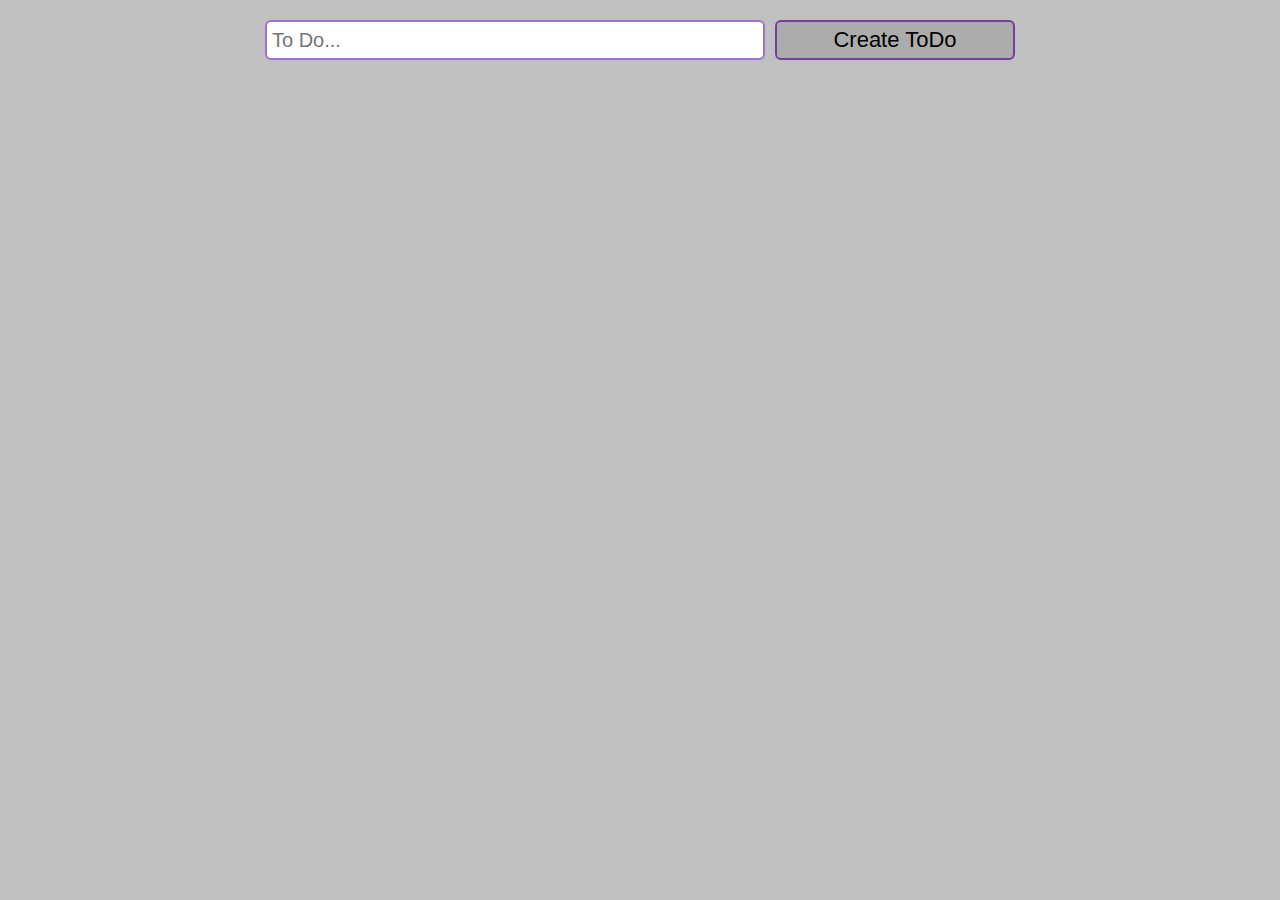
<file: DZ6_Dastan_35-01/index.html>
<!DOCTYPE html>
<html lang="en">
<head>
    <meta charset="UTF-8">
    <title>Title</title>
    <link rel="stylesheet" href="css/style.css">
</head>
<body>
    <div class="wrapper">
        <div class="todo">
            <input type="text" id="input" placeholder="To Do...">
            <button id="create_button">Create ToDo</button>
        </div>

        <div id="todo_list">

        </div>
        <div class="edit">
            <input type="text" id="edit_input" placeholder="Enter changes">
            <button onclick id="edit_but">Ok</button>
            <button onclick id="but_edit">Отмена</button>
        </div>
        <div class="delete">
            <div class="buttons">
                <div class="left_button">
                    <button onclick id="delete_but">Ok</button>
                </div>
                <div class="right_button">
                    <button onclick id="but_delete">Отмена</button>
                </div>
            </div>
            <div class="p">
                <h5>Подтвердить удаление</h5>
            </div>
        </div>
    </div>
</body>
<script src="app.js"></script>
</html>
</file>
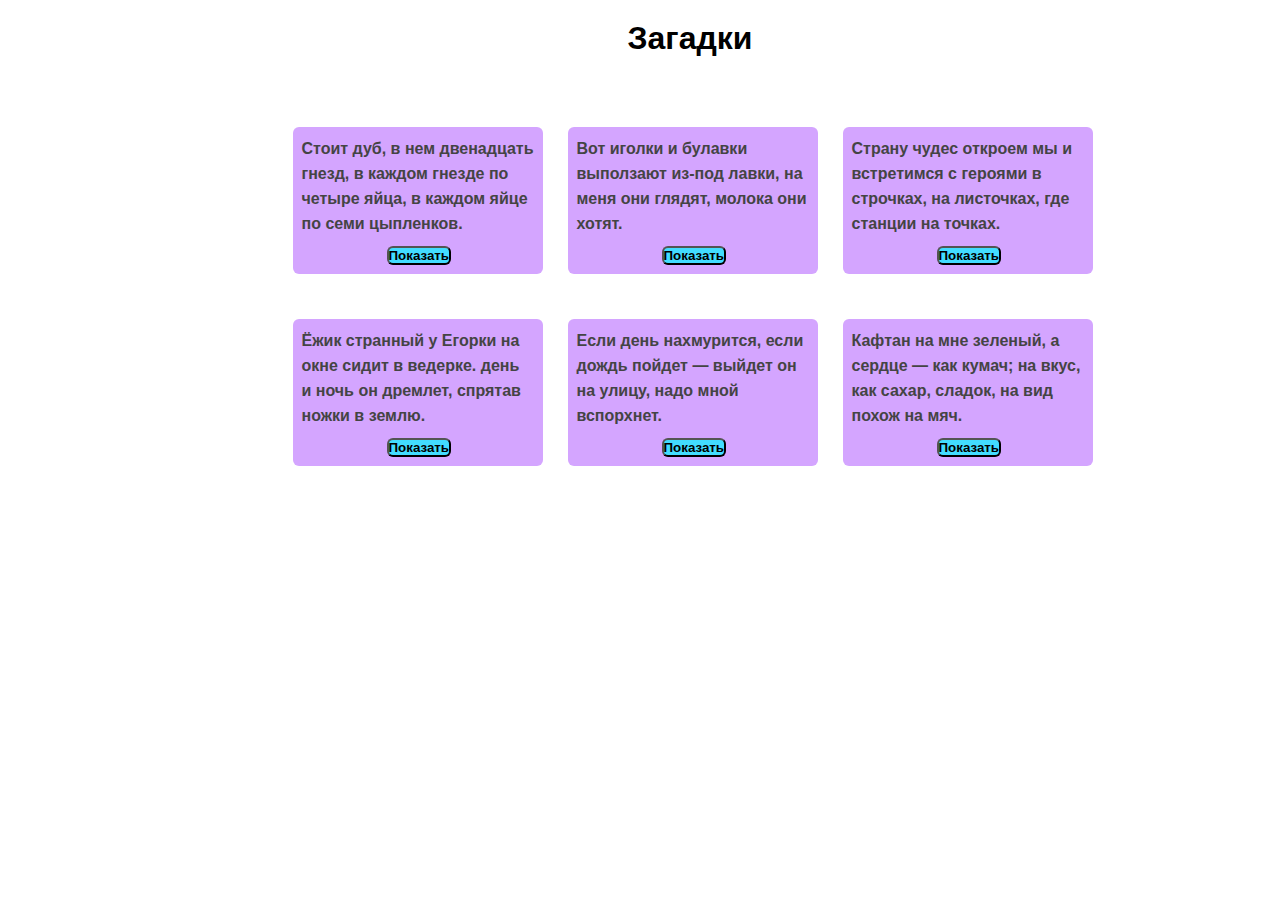
<file: DZ7_Dastan_35-01/index.html>
<!DOCTYPE html>
<html lang="en">
<head>
    <meta charset="UTF-8">
    <title>Title</title>
    <link rel="stylesheet" href="style.css">
</head>
<body>
    <div class="wrapper">
        <div class="h1">
            <h1>Загадки</h1>
        </div>
        <div class="riddles">
            <div class="riddles1">
                <p>
                    Стоит дуб,
                    в нем двенадцать гнезд,
                    в каждом гнезде
                    по четыре яйца,
                    в каждом яйце
                    по семи цыпленков.
                    <div class="a">
                        <p class="answer">"Год"</p>
                        <button class="btn" onclick="toggleText(this)">Показать</button>
                    </div>
            </div>
            <div class="riddles1">
                <p>
                    Вот иголки и булавки
                    выползают из-под лавки,
                    на меня они глядят,
                    молока они хотят.
                    <div class="a">
                        <p class="answer">"Ёж"</p>
                        <button class="btn" onclick="toggleText(this)">Показать</button>
                    </div>
            </div>
            <div class="riddles1">
                <p>
                    Страну чудес откроем мы
                    и встретимся с героями
                    в строчках,
                    на листочках,
                    где станции на точках.
                    <div class="a">
                        <p class="answer">"Книга"</p>
                        <button class="btn" onclick="toggleText(this)">Показать</button>
                    </div>
            </div>
            <div class="riddles1">
                <p>
                    Ёжик странный у Егорки
                    на окне сидит в ведерке.
                    день и ночь он дремлет,
                    спрятав ножки в землю.
                    <div class="a">
                        <p class="answer">"Кактус"</p>
                        <button class="btn" onclick="toggleText(this)">Показать</button>
                    </div>
            </div>
            <div class="riddles1">
                <p>
                    Если день нахмурится,
                    если дождь пойдет —
                    выйдет он на улицу,
                    надо мной вспорхнет.
                    <div class="a">
                        <p class="answer">"Зонт"</p>
                        <button class="btn" onclick="toggleText(this)">Показать</button>
                    </div>
            </div>
            <div class="riddles1">
                <p>
                    Кафтан на мне зеленый,
                    а сердце — как кумач;
                    на вкус, как сахар, сладок,
                    на вид  похож на мяч.
                    <div class="a">
                        <p class="answer">"Арбуз"</p>
                        <button class="btn" onclick="toggleText(this)">Показать</button>
                    </div>
            </div>
        </div>
    </div>
</body>
<script src="app.js"></script>
</html>
</file>
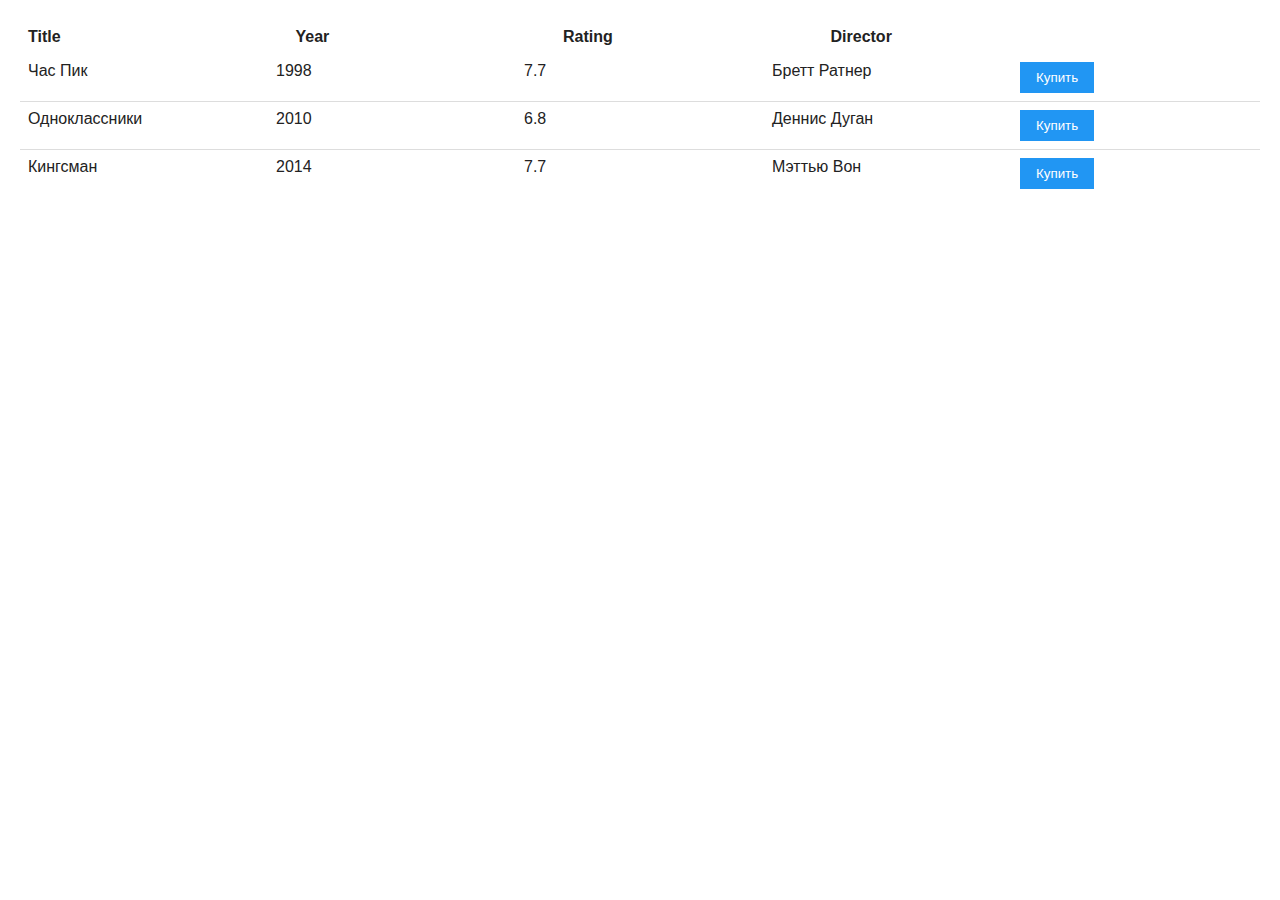
<file: DZ8_Dastan_35-01/index.html>
<!DOCTYPE html>
<html lang="en">
<head>
    <meta charset="UTF-8">
    <title>Title</title>
    <link rel="stylesheet" href="style.css">
</head>
<body>
<div class="wrapper">
    <div class="table">
        <div class="table-row-header">
            <div class="table-cell">Title</div>
            <div class="table-cell">Year</div>
            <div class="table-cell">Rating</div>
            <div class="table-cell">Director</div>
        </div>
        <div class="table-row">
            <div class="table-cell">Час Пик</div>
            <div class="table-cell">1998</div>
            <div class="table-cell">7.7</div>
            <div class="table-cell">Бретт Ратнер</div>
            <div class="table-cell action">
                <button onclick="buyTicket(this)">Купить</button>
            </div>
        </div>
        <div class="table-row">
            <div class="table-cell">Одноклассники</div>
            <div class="table-cell">2010</div>
            <div class="table-cell">6.8</div>
            <div class="table-cell">Деннис Дуган</div>
            <div class="table-cell action">
                <button onclick="buyTicket(this)">Купить</button>
            </div>
        </div>
        <div class="table-row">
            <div class="table-cell">Кингсман</div>
            <div class="table-cell">2014</div>
            <div class="table-cell">7.7</div>
            <div class="table-cell">Мэттью Вон</div>
            <div class="table-cell action">
                <button onclick="buyTicket(this)">Купить</button>
            </div>
        </div>
    </div>
    <div id="confirmationModal" class="modal">
        <p id="confirmationText">Подтверждение</p>
        <button class="green" onclick="confirmPurchase()">OK</button>
        <button class="white" onclick="cancelPurchase()">Отмена</button>
    </div>
</div>
</body>
<script src="app.js"></script>
</html>
</file>
<file: DZ6_Dastan_35-01/css/style.css>
* {
    margin: 0;
    padding: 0;
    box-sizing: border-box;
}

body {
    background: silver;
    padding: 20px;
}

.todo {
    display: flex;
    align-items: center;
    justify-content: space-between;
    width: 750px;
    margin: 0 auto;
}

input {
    border: 2px solid #9e71d5;
    font-size: 20px;
    height: 40px;
    width: 500px;
    padding-left: 5px;
    border-radius: 6px;

}

#create_button {
    width: 240px;
    height: 40px;
    border: 2px solid #783da1;
    cursor: pointer;
    background: rgba(0, 0, 0, 0.1);
    font-size: 22px;
    border-radius: 6px;
}

#todo_list {
    margin: 0 auto;
    width: 750px;
}

.block_text {
    width: 100%;
    border: 2px solid #9e71d5;
    padding: 8px;
    margin-top: 10px;
    display: flex;
    justify-content: space-between;
    align-items: center;
}
h3{
    font-size: 30px;

}
.div_button {
    display: flex;
    width: 320px;
    height: 100%;
    justify-content: space-between;
}
.delete_button {
    width: 150px;
    height: 40px;
    background-color: darkred;
    color: white;
    border: none;
    cursor: pointer;
}
.edit_button {
    width: 150px;
    height: 40px;
    background-color: #67b262;
    color: white;
    border: none;
    cursor: pointer;
}

.toggle {
    text-decoration: line-through;
    color: darkred;
}

#edit_input {
    margin: 30px 0 0 343px;
}

.delete {
    margin: -80px 0 0 245px;
}

.edit {
    display: none;
}

.buttons {
    margin-top: 150px;
    display: flex;
    gap: 16px;
    margin-left: 45px;

}
h5 {
    font-family: sans-serif, Arial;
    font-size: 20px;
    margin-left: -90px;
    margin-top: 100px;
}
#delete_but {
    background-color: red;

}
</file>
<file: DZ7_Dastan_35-01/style.css>
* {
    margin: 0;
    padding: 0;
    box-sizing: border-box;
}
.h1 {
    margin-top: 20px;
    display: flex;
    flex-wrap: wrap;
    flex-direction: column;
    align-content: space-around;
    font-family: Arial,sans-serif;
    margin-left: 100px;
}

.riddles {
    margin: 50px auto;
    font-family: Arial, sans-serif;
    width: 905px;
    display: flex;
    flex-wrap: wrap;
    gap: 25px;
    justify-content: flex-end;
}
.riddles1 {
    display: flex;
    flex-wrap: wrap;
    width: 250px;
    align-items: center;
    margin-top: 20px;
    line-height: 25px;
    font-weight: 550;
    color: #444;
    background-color: #d4a5ff;
    padding: 9px;
    border-radius: 6px;
}
.btn {
    margin-left: 85px;
    margin-top: 10px;
    cursor: pointer;
    background-color: #42dcff;
    font-weight: 550;
    border-radius: 6px;

}
.answer {
    color: #000000;
    font-weight: 550;
    display: none;
}
.a{
    display: flex;
    justify-content: space-between;
}
</file>
<file: DZ8_Dastan_35-01/style.css>
* {
    margin: 0;
    padding: 0;
    box-sizing: border-box;
}

body {
    font-family: Arial, sans-serif;
    color: #222;
    font-weight: 500;
}

.wrapper {
    margin: 20px;
}

.table {
    width: 100%;
}

.table-row {
    display: flex;
    border-bottom: 1px solid #ddd;
}

.table-row:last-child {
    border-bottom: none;
}

.table-cell{
    flex: 1;
    padding: 8px;
}


.action button {
    background-color: #2196F3;
    color: #fff;
    padding: 8px 16px;
    border: none;
    cursor: pointer;
}



.modal {
    display: none;
    position: fixed;
    top: 50%;
    left: 50%;
    transform: translate(-50%, -50%);
    background-color: #fff;
    padding: 20px;
    box-shadow: 0 0 10px rgba(0, 0, 0, 0.2);
    text-align: center;
}

.modal p {
    margin-bottom: 20px;
}

.green {
    background-color: #4CAF50;
    color: #fff;
    padding: 10px 20px;
    border: none;
    cursor: pointer;
    font-size: 16px;
}

.white {
    background-color: grey;
    color: white;
    padding: 10px 20px;
    border: none;
    cursor: pointer;
    font-size: 16px;

}
.table-row-header{
    display: flex;
    font-weight: 700;
    width: 1070px;
}
</file>
